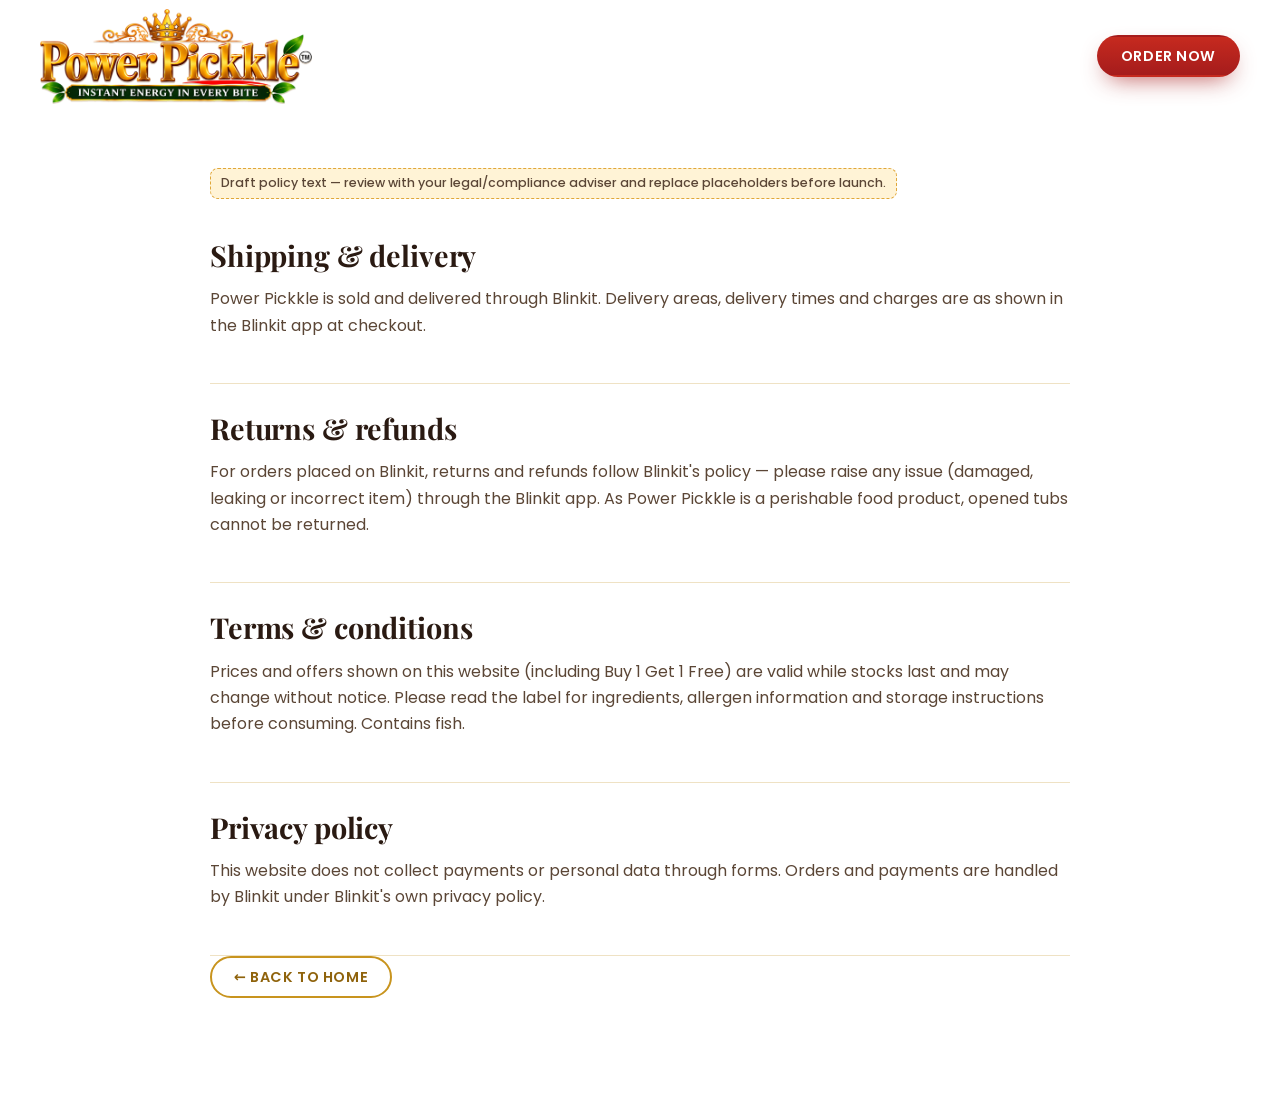
<file: policies.html>
<!doctype html>
<html lang="en-IN">
<head>
<meta charset="utf-8"><meta name="viewport" content="width=device-width, initial-scale=1">
<title>Policies – Power Pickkle</title>
<meta name="robots" content="noindex">
<link rel="icon" href="assets/img/favicon.svg" type="image/svg+xml">
<link href="https://fonts.googleapis.com/css2?family=Cinzel:wght@700;800&family=Playfair+Display:wght@700;800&family=Poppins:wght@400;600&display=swap" rel="stylesheet">
<link rel="stylesheet" href="css/style.css">
<style>.pol{padding:48px 0 80px}.pol section{padding:28px 0;border-bottom:1px solid var(--line)}.pol h2{font-size:1.8rem}.pol p,.pol li{color:var(--ink-2)}</style>
</head>
<body>
<header class="site-header"><div class="wrap header-in"><a href="index.html" class="logo"><img src="assets/img/logo.webp" alt="Power Pickkle" width="1200" height="415"></a><a href="index.html#order" class="btn btn-red">Order Now</a></div></header>
<main class="wrap narrow pol">
<p class="pending">Draft policy text — review with your legal/compliance adviser and replace placeholders before launch.</p>
<section id="shipping"><h2>Shipping &amp; delivery</h2><p>Power Pickkle is sold and delivered through Blinkit. Delivery areas, delivery times and charges are as shown in the Blinkit app at checkout.</p></section>
<section id="returns"><h2>Returns &amp; refunds</h2><p>For orders placed on Blinkit, returns and refunds follow Blinkit's policy — please raise any issue (damaged, leaking or incorrect item) through the Blinkit app. As Power Pickkle is a perishable food product, opened tubs cannot be returned.</p></section>
<section id="terms"><h2>Terms &amp; conditions</h2><p>Prices and offers shown on this website (including Buy 1 Get 1 Free) are valid while stocks last and may change without notice. Please read the label for ingredients, allergen information and storage instructions before consuming. Contains fish.</p></section>
<section id="privacy"><h2>Privacy policy</h2><p>This website does not collect payments or personal data through forms. Orders and payments are handled by Blinkit under Blinkit's own privacy policy.</p></section>
<p><a href="index.html" class="btn btn-ghost">← Back to home</a></p>
</main>
</body></html>
</file>
<file: css/style.css>
/* ==========================================================================
   POWER PICKKLE — visual system
   White canvas · royal gold & saffron · deep chilli red · leaf green
   Display: Playfair Display (echoes the gold serif logotype)  Body: Poppins
   ========================================================================== */
:root {
  --white: #ffffff;
  --cream: #fffaf0;
  --tint: #fdf6e7;
  --gold: #c8941e;
  --gold-2: #e3b341;
  --gold-3: #f7d774;
  --gold-deep: #8f630c;
  --saffron: #f08a1c;
  --red: #a51c1c;
  --red-2: #c62a1f;
  --green: #1f5e2e;
  --green-2: #2f7d3f;
  --ink: #2a1a12;
  --ink-2: #5b4636;
  --muted: #8a7563;
  --line: #efe2c4;
  --shadow-sm: 0 2px 10px rgba(110, 70, 10, .07);
  --shadow: 0 14px 40px -12px rgba(110, 70, 10, .22);
  --shadow-lg: 0 30px 70px -20px rgba(90, 45, 5, .35);
  --r: 18px;
  --r-sm: 12px;
  --display: "Playfair Display", Georgia, "Times New Roman", serif;
  --royal: "Cinzel", "Trajan Pro", Georgia, serif;
  --body: "Poppins", system-ui, -apple-system, "Segoe UI", sans-serif;
  --gold-grad: linear-gradient(135deg, #f7d774 0%, #c8941e 45%, #e9bd52 70%, #9c6b10 100%);
  --header-h: 112px;
  color-scheme: light;
}

*, *::before, *::after { box-sizing: border-box; }
html { scroll-behavior: smooth; scroll-padding-top: calc(var(--header-h) + 8px); -webkit-text-size-adjust: 100%; }
@media (prefers-reduced-motion: reduce) { html { scroll-behavior: auto; } *, *::before, *::after { transition: none !important; animation: none !important; } }
body { margin: 0; background: var(--white); color: var(--ink); font: 400 16px/1.65 var(--body); overflow-x: hidden; font-variant-numeric: lining-nums; -webkit-font-smoothing: antialiased; -moz-osx-font-smoothing: grayscale; text-rendering: optimizeLegibility; }
h1, h2, h3, h4, b, strong, .price, .offer-seal, .cube-chip b, .cmp .time, .dial-txt b { font-variant-numeric: lining-nums; }
body.menu-open { overflow: hidden; }
img { max-width: 100%; display: block; }
a { color: inherit; }
h1, h2, h3, h4 { margin: 0 0 .5em; line-height: 1.15; }
h2 { font: 700 clamp(1.9rem, 3.6vw, 2.85rem)/1.14 var(--display); letter-spacing: -.005em; color: var(--ink); text-wrap: balance; }
h3 { font-size: 1.05rem; font-weight: 600; }
p { margin: 0 0 1em; }
button { font: inherit; cursor: pointer; }
:focus-visible { outline: 3px solid var(--saffron); outline-offset: 3px; border-radius: 6px; }
.skip { position: absolute; left: -999px; top: 8px; background: var(--ink); color: #fff; padding: 8px 14px; border-radius: 8px; z-index: 100; }
.skip:focus { left: 8px; }

.wrap { width: min(1200px, 100% - 32px); margin-inline: auto; }
.narrow { width: min(860px, 100% - 32px); }
.gold { color: var(--gold); background: var(--gold-grad); -webkit-background-clip: text; background-clip: text; -webkit-text-fill-color: transparent; }
.red { color: var(--red); }
.eyebrow { font: 600 .78rem/1 var(--body); letter-spacing: .18em; text-transform: uppercase; color: var(--red); margin-bottom: 14px; display: inline-flex; align-items: center; gap: 10px; }
.eyebrow::before { content: ""; width: 28px; height: 2px; background: var(--gold); border-radius: 2px; }
.eyebrow.light { color: var(--gold-3); }
.fine { font-size: .8rem; color: var(--muted); }
.center { text-align: center; }
.pending { display: inline-block; font-size: .78rem; font-weight: 500; color: #8a4b00; background: #fff3d6; border: 1px dashed #e0a73a; padding: 4px 10px; border-radius: 8px; margin-top: 8px; }
.pending[hidden] { display: none; }

/* ---------- Buttons ---------- */
.btn { display: inline-flex; align-items: center; justify-content: center; gap: 10px; padding: 12px 22px; border-radius: 999px; font: 600 .9rem/1 var(--body); letter-spacing: .04em; text-transform: uppercase; text-decoration: none; border: 2px solid transparent; transition: transform .2s, box-shadow .2s, background .2s, color .2s; white-space: nowrap; }
.btn:hover { transform: translateY(-2px); }
.btn-lg { padding: 16px 28px; font-size: .92rem; }
.btn-block { width: 100%; }
.btn-gold { background: var(--gold-grad); color: #3b2604; box-shadow: 0 10px 24px -8px rgba(200, 148, 30, .7), inset 0 1px 0 rgba(255,255,255,.5); }
.btn-gold:hover { box-shadow: 0 16px 30px -10px rgba(200, 148, 30, .85); }
.btn-red { background: linear-gradient(180deg, var(--red-2), var(--red)); color: #fff; box-shadow: 0 10px 24px -10px rgba(165, 28, 28, .8); }
.btn-ghost { border-color: var(--gold); color: var(--gold-deep); background: #fff; }
.btn-ghost:hover { background: var(--tint); }
.btn-wa { background: #fff; color: var(--green); border-color: #25d366; text-transform: none; letter-spacing: 0; }
.btn svg.wa { width: 20px; height: 20px; }
.btn-wa svg.wa { color: #25d366; }

/* ---------- Header ---------- */
.site-header { position: sticky; top: 0; z-index: 50; background: rgba(255,255,255,.92); backdrop-filter: saturate(1.4) blur(10px); -webkit-backdrop-filter: saturate(1.4) blur(10px); transition: box-shadow .25s; }
.site-header.scrolled { box-shadow: 0 6px 24px -14px rgba(90, 50, 5, .4); }
.header-in { height: var(--header-h); display: flex; align-items: center; justify-content: space-between; gap: 28px; transition: height .3s ease; }
.site-header.scrolled { --header-h: 88px; }
.logo { display: block; flex: none; padding: 8px 14px 8px 0; }
.logo img { height: 94px; width: auto; filter: drop-shadow(0 1px 0 rgba(110, 60, 0, .28)); transition: height .3s ease; }
.site-header.scrolled .logo img { height: 72px; }
.nav { display: flex; align-items: center; gap: 4px; }
.nav a { text-decoration: none; font-weight: 500; font-size: .86rem; letter-spacing: .06em; text-transform: uppercase; padding: 10px 14px; border-radius: 999px; color: var(--ink); position: relative; }
.nav a:not(.btn)::after { content: ""; position: absolute; left: 14px; right: 14px; bottom: 4px; height: 2px; background: var(--gold); transform: scaleX(0); transition: transform .25s; }
.nav a:not(.btn):hover::after, .nav a.active::after { transform: scaleX(1); }
.nav .nav-cta { margin-left: 10px; color: #fff; padding: 12px 22px; }
.burger { display: none; width: 46px; height: 46px; border: 0; background: var(--tint); border-radius: 12px; position: relative; }
.burger span { position: absolute; left: 12px; right: 12px; height: 2.5px; background: var(--ink); border-radius: 2px; transition: transform .25s, opacity .2s; }
.burger span:nth-child(1) { top: 15px; } .burger span:nth-child(2) { top: 22px; } .burger span:nth-child(3) { top: 29px; }
.burger[aria-expanded="true"] span:nth-child(1) { transform: translateY(7px) rotate(45deg); }
.burger[aria-expanded="true"] span:nth-child(2) { opacity: 0; }
.burger[aria-expanded="true"] span:nth-child(3) { transform: translateY(-7px) rotate(-45deg); }

/* ---------- Hero ---------- */
.hero { position: relative; background: radial-gradient(1200px 500px at 85% 0%, #fff4d9 0%, rgba(255,255,255,0) 60%), #fff; overflow: hidden; }
.hero-grid { display: grid; grid-template-columns: 1fr 1.05fr; gap: 40px; align-items: center; padding: 48px 0 70px; }
.hero h1 { font: 800 clamp(2.1rem, 4vw, 3.4rem)/1.08 var(--royal); color: var(--ink); letter-spacing: .01em; text-transform: uppercase; margin-bottom: 22px; }
.hero h1 .gold { display: block; }
.ribbon { display: inline-block; background: linear-gradient(90deg, var(--red), var(--red-2)); color: #fff; font-weight: 600; font-size: clamp(.95rem, 1.6vw, 1.1rem); line-height: 1.45; padding: 12px 34px 12px 20px; clip-path: polygon(0 0, 100% 0, calc(100% - 18px) 50%, 100% 100%, 0 100%); border-radius: 6px 0 0 6px; box-shadow: var(--shadow); }
.lead { color: var(--ink-2); font-size: 1.05rem; max-width: 520px; margin-top: 18px; }
.hero-feats { list-style: none; padding: 0; margin: 22px 0 28px; display: flex; gap: 28px; flex-wrap: wrap; }
.hero-feats li { display: flex; align-items: center; gap: 12px; font-weight: 600; font-size: .82rem; text-transform: uppercase; letter-spacing: .04em; line-height: 1.3; }
.ic { flex: none; width: 54px; height: 54px; border-radius: 50%; display: grid; place-items: center; color: var(--gold-deep); background: radial-gradient(circle at 30% 25%, #fffbe9, #fbe7b4); border: 1.5px solid var(--gold-2); box-shadow: inset 0 0 0 4px #fff; }
.ic svg { width: 28px; height: 28px; }
.hero-cta { display: flex; gap: 14px; flex-wrap: wrap; }

.hero-visual { position: relative; aspect-ratio: 1 / .92; min-height: 360px; }
.hero-spice { position: absolute; right: -8%; top: -6%; width: 62%; border-radius: 0 0 0 60% / 0 0 0 50%; opacity: .95; -webkit-mask-image: radial-gradient(closest-side, #000 55%, transparent 100%); mask-image: radial-gradient(closest-side, #000 55%, transparent 100%); }
.tub-lid-view { position: absolute; left: 0; top: 0; width: 68%; filter: drop-shadow(0 30px 30px rgba(60, 30, 0, .3)); transform: rotate(-8deg); z-index: 2; }
.tub-open-view { position: absolute; right: -2%; bottom: -4%; width: 54%; z-index: 3; filter: drop-shadow(0 30px 30px rgba(60, 30, 0, .28)); }
.tub-lid-view.in { transform: rotate(-8deg); }
.offer-seal { position: absolute; left: 6%; bottom: 0; z-index: 4; width: 168px; height: 168px; border-radius: 50%; background: var(--gold-grad); color: #3b2604; display: flex; flex-direction: column; align-items: center; justify-content: center; text-align: center; line-height: 1; box-shadow: var(--shadow-lg), inset 0 0 0 6px rgba(255,255,255,.45); font-family: var(--display); font-weight: 800; text-transform: uppercase; animation: bob 4s ease-in-out infinite; }
.offer-seal .s1, .offer-seal .s2 { font-size: 1.45rem; }
.offer-seal .s3 { font-size: 2rem; color: var(--red); }
.offer-seal .s4 { font: 600 .68rem/1 var(--body); background: var(--red); color: #fff; padding: 5px 10px; border-radius: 99px; margin: 6px 0 4px; text-transform: none; }
.offer-seal .s5 { font: 700 1.05rem/1 var(--body); }
@keyframes bob { 50% { transform: translateY(-8px) rotate(-3deg); } }
.promise { background: linear-gradient(90deg, var(--green), var(--green-2)); color: #fff; text-align: center; padding: 16px 0; }
.promise p { margin: 0; font: 700 clamp(.9rem, 1.7vw, 1.2rem)/1.35 var(--royal); letter-spacing: .08em; text-transform: uppercase; }
.promise span { color: var(--gold-3); }

/* ---------- Sections ---------- */
.sec { padding: clamp(64px, 9vw, 110px) 0; }
.sec-tint { background: linear-gradient(180deg, var(--tint), #fffdf8); border-block: 1px solid var(--line); }
.sec-head { text-align: center; max-width: 760px; margin: 0 auto 48px; }
.sec-head .eyebrow::after { content: ""; width: 28px; height: 2px; background: var(--gold); border-radius: 2px; }
.sec-head p:last-child { color: var(--ink-2); }

.split { display: grid; grid-template-columns: 1fr 1fr; gap: clamp(32px, 6vw, 80px); align-items: center; }
.split-copy > p { color: var(--ink-2); }
.split-media { position: relative; }
.photo-frame { margin: 0; border-radius: 28px; overflow: hidden; box-shadow: var(--shadow-lg); border: 6px solid #fff; outline: 1.5px solid var(--gold-2); aspect-ratio: 5 / 4; }
.photo-frame img { width: 100%; height: 100%; object-fit: cover; }
.cube-diagram { position: absolute; right: -14px; bottom: -22px; display: flex; gap: 12px; }
.cube-chip { background: #fff; border-radius: 14px; padding: 12px 16px; box-shadow: var(--shadow); border-top: 4px solid var(--gold); text-align: center; }
.cube-chip.green { border-color: var(--green); }
.cube-chip b { display: block; font: 800 1.5rem/1 var(--display); color: var(--red); }
.cube-chip.green b { color: var(--green); }
.cube-chip span { font-size: .72rem; color: var(--muted); text-transform: uppercase; letter-spacing: .05em; }
.why-grid { display: grid; grid-template-columns: 1fr 1fr; gap: 16px; margin-top: 26px; }
.why { display: grid; grid-template-columns: auto 1fr; column-gap: 14px; align-items: center; background: #fff; border: 1px solid var(--line); border-radius: var(--r-sm); padding: 14px; box-shadow: var(--shadow-sm); transition: transform .25s, box-shadow .25s; }
.why:hover { transform: translateY(-3px); box-shadow: var(--shadow); }
.why .ic { grid-row: span 2; width: 48px; height: 48px; }
.why .ic svg { width: 24px; height: 24px; }
.why h3 { margin: 0; font-size: .95rem; }
.why p { margin: 0; font-size: .82rem; color: var(--muted); }

/* compare */
.compare { display: grid; grid-template-columns: 1fr auto 1fr; gap: 24px; align-items: stretch; max-width: 940px; margin: 0 auto; }
.cmp { border-radius: var(--r); padding: 30px 32px; background: #fff; border: 1px solid var(--line); box-shadow: var(--shadow-sm); }
.cmp h3 { font: 700 1.35rem/1.2 var(--display); margin-bottom: 16px; }
.cmp ul { list-style: none; padding: 0; margin: 0 0 18px; }
.cmp li { padding: 8px 0 8px 32px; position: relative; border-bottom: 1px dashed var(--line); }
.cmp-old { color: var(--muted); }
.cmp-old li::before { content: "✕"; position: absolute; left: 4px; color: #c9a38a; font-weight: 700; }
.cmp-old li { text-decoration: line-through; text-decoration-color: rgba(165,28,28,.35); }
.cmp-new { background: linear-gradient(160deg, #fff, #fff7e2); border: 2px solid var(--gold-2); box-shadow: var(--shadow); }
.cmp-new li::before { content: "✓"; position: absolute; left: 2px; top: 7px; width: 22px; height: 22px; display: grid; place-items: center; border-radius: 50%; background: var(--green); color: #fff; font-size: .75rem; font-weight: 700; }
.cmp .time { margin: 0; font: 800 1.6rem/1 var(--display); }
.cmp-old .time { color: #b9a08c; }
.cmp-new .time { color: var(--red); }
.cmp-vs { align-self: center; width: 56px; height: 56px; border-radius: 50%; display: grid; place-items: center; background: var(--red); color: #fff; font: 800 1.1rem var(--display); font-style: italic; box-shadow: var(--shadow); }

/* steps */
.steps { list-style: none; padding: 0; margin: 0; display: grid; grid-template-columns: repeat(3, 1fr); gap: 28px; counter-reset: s; position: relative; }
.step { text-align: center; background: #fff; border-radius: var(--r); padding: 26px 22px 28px; border: 1px solid var(--line); box-shadow: var(--shadow-sm); position: relative; }
.step:not(:last-child)::after { content: ""; position: absolute; right: -24px; top: 34%; width: 20px; height: 20px; border-top: 3px solid var(--red); border-right: 3px solid var(--red); transform: rotate(45deg); z-index: 2; }
.step-vis { height: 190px; display: grid; place-items: center; background: radial-gradient(circle at 50% 60%, #fff2d0, #fff 70%); border-radius: 14px; margin-bottom: 18px; }
.step-vis svg { height: 180px; width: auto; }
.step .num { display: inline-grid; place-items: center; width: 34px; height: 34px; border-radius: 50%; background: var(--red); color: #fff; font-weight: 700; margin-bottom: 10px; }
.step h3 { font: 700 1.2rem var(--display); }
.step p { color: var(--muted); font-size: .9rem; margin: 0; }
.fridge-vis { background: radial-gradient(circle at 50% 60%, #e8f1f6, #fff 70%); }
.fridge { width: 132px; height: 170px; border-radius: 12px; background: linear-gradient(180deg, #eef3f6, #d7e1e7); border: 3px solid #b8c6cf; position: relative; display: flex; align-items: flex-end; justify-content: center; gap: 2px; padding: 0 8px 28px; box-shadow: inset 0 0 20px rgba(0,0,0,.06); }
.fridge::before { content: ""; position: absolute; inset: 8px 8px auto; height: 36px; border-bottom: 3px solid #b8c6cf; }
.fridge .shelf { position: absolute; left: 6px; right: 6px; bottom: 24px; height: 4px; background: #b8c6cf; border-radius: 2px; }
.fridge .mini { width: 56px; }
.fridge .mini svg { height: auto; width: 100%; }
.sec > .wrap > .fine { text-align: center; margin-top: 22px; }

/* lifestyle */
.life-grid { display: grid; grid-template-columns: repeat(5, 1fr); gap: 18px; }
.life { background: #fff; border-radius: var(--r); overflow: hidden; box-shadow: var(--shadow-sm); border: 1px solid var(--line); transition: transform .3s, box-shadow .3s; display: flex; flex-direction: column; }
.life:hover { transform: translateY(-6px); box-shadow: var(--shadow); }
.life img { aspect-ratio: 4 / 3.1; width: 100%; object-fit: cover; transition: transform .6s; }
.life:hover img { transform: scale(1.05); }
.life-txt { padding: 16px 16px 20px; position: relative; }
.life .tag { display: inline-block; font: 700 .72rem/1 var(--body); letter-spacing: .08em; text-transform: uppercase; color: var(--red); margin-bottom: 8px; }
.life p { margin: 0; font-size: .9rem; color: var(--ink-2); font-style: italic; }

/* nutrition cards */
.nut-cards { display: grid; grid-template-columns: repeat(6, 1fr); gap: 16px; margin-bottom: 40px; }
.nc { text-align: center; padding: 24px 14px; border-radius: var(--r); background: #fff; border: 1px solid var(--line); box-shadow: var(--shadow-sm); transition: transform .25s, box-shadow .25s, border-color .25s; }
.nc:hover { transform: translateY(-4px); border-color: var(--gold-2); box-shadow: var(--shadow); }
.nc .ic { margin: 0 auto 12px; }
.nc h3 { font-size: .9rem; text-transform: uppercase; letter-spacing: .04em; margin-bottom: 6px; }
.nc b { display: block; color: var(--red); font-size: .9rem; margin-bottom: 8px; }
.nc p { font-size: .8rem; color: var(--muted); margin: 0; }
.nut-panel { background: #fff; border-radius: 24px; padding: clamp(20px, 3.5vw, 40px); box-shadow: var(--shadow); border: 1px solid var(--line); }
.nut-top { display: flex; justify-content: space-between; align-items: center; gap: 16px; flex-wrap: wrap; margin-bottom: 24px; }
.nut-top h3 { font: 800 1.5rem var(--display); margin: 0; }
.nut-top small { font: 400 .85rem var(--body); color: var(--muted); }
.seg { display: inline-flex; background: var(--tint); border: 1.5px solid var(--gold-2); border-radius: 999px; padding: 4px; }
.seg button { border: 0; background: transparent; padding: 10px 20px; border-radius: 999px; font-weight: 600; font-size: .88rem; color: var(--gold-deep); transition: background .25s, color .25s; }
.seg button[aria-selected="true"] { background: var(--gold-grad); color: #3b2604; box-shadow: var(--shadow-sm); }
.nut-hero { display: grid; grid-template-columns: 160px 1fr; gap: 36px; align-items: center; padding: 8px 0 28px; border-bottom: 1px solid var(--line); margin-bottom: 24px; }
.dial { position: relative; width: 160px; height: 160px; }
.dial svg { width: 100%; height: 100%; transform: rotate(-90deg); }
.dial-bg { fill: none; stroke: #f6ead0; stroke-width: 12; }
.dial-fg { fill: none; stroke: var(--saffron); stroke-width: 12; stroke-linecap: round; transition: stroke-dashoffset .8s cubic-bezier(.2,.7,.2,1); }
.dial-txt { position: absolute; inset: 0; display: grid; place-content: center; text-align: center; }
.dial-txt b { font: 800 1.7rem/1 var(--display); }
.dial-txt span { font-size: .8rem; color: var(--muted); }
.macros { display: grid; gap: 16px; }
.mac-top { display: flex; justify-content: space-between; font-size: .92rem; margin-bottom: 6px; }
.mac-top b { color: var(--red); }
.bar { height: 10px; background: #f6ead0; border-radius: 99px; overflow: hidden; }
.bar i { display: block; height: 100%; background: linear-gradient(90deg, var(--gold-2), var(--saffron)); border-radius: 99px; transition: width .8s cubic-bezier(.2,.7,.2,1); }
.mac:nth-child(1) .bar i { background: linear-gradient(90deg, #d9534a, var(--red)); }
.mac:nth-child(3) .bar i { background: linear-gradient(90deg, #5aa86a, var(--green)); }
.nut-table { display: grid; grid-template-columns: 1.3fr 1fr 1fr; gap: 28px; align-items: start; }
.nut-table table { width: 100%; border-collapse: collapse; font-size: .9rem; }
.nut-table caption { text-align: left; font: 700 .78rem var(--body); letter-spacing: .12em; text-transform: uppercase; color: var(--gold-deep); padding-bottom: 8px; border-bottom: 2px solid var(--gold-2); margin-bottom: 4px; }
.nut-table th { text-align: left; font-weight: 500; padding: 7px 0; border-bottom: 1px dashed var(--line); }
.nut-table td { text-align: right; padding: 7px 0; border-bottom: 1px dashed var(--line); font-variant-numeric: tabular-nums; font-weight: 600; }
.nut-table tr.sub th { padding-left: 14px; font-size: .84rem; color: var(--ink-2); }
.nut-table tr.sub td { font-weight: 500; color: var(--ink-2); }

/* pairing */
.pair-grid { display: grid; grid-template-columns: repeat(6, 1fr); gap: 18px; }
.pair { border: 0; background: #fff; border-radius: var(--r); padding: 14px 14px 16px; box-shadow: var(--shadow-sm); border: 1px solid var(--line); text-align: center; transition: transform .25s, box-shadow .25s; }
.pair:hover { transform: translateY(-5px) rotate(-1deg); box-shadow: var(--shadow); }
.pair img { width: 100%; aspect-ratio: 1; object-fit: cover; border-radius: 50%; margin-bottom: 12px; }
.pair span { font-weight: 600; font-size: .85rem; text-transform: uppercase; letter-spacing: .06em; }
.lightbox { position: fixed; inset: 0; z-index: 90; background: rgba(30, 15, 5, .62); display: grid; place-items: center; padding: 16px; backdrop-filter: blur(4px); }
.lightbox[hidden] { display: none; }
.lb-card { background: #fff; border-radius: 22px; overflow: hidden; width: min(720px, 100%); display: grid; grid-template-columns: 1fr 1fr; position: relative; box-shadow: var(--shadow-lg); animation: pop .3s ease; }
@keyframes pop { from { transform: scale(.94); opacity: 0; } }
.lb-card img { width: 100%; height: 100%; object-fit: cover; min-height: 260px; }
.lb-body { padding: 32px 28px; display: flex; flex-direction: column; justify-content: center; }
.lb-body h3 { font: 800 1.5rem var(--display); }
.lb-body p { color: var(--ink-2); }
.lb-nav { display: flex; gap: 10px; margin-top: auto; }
.lb-nav .btn { padding: 10px 16px; font-size: .78rem; }
.lb-close { position: absolute; top: 10px; right: 12px; width: 40px; height: 40px; border-radius: 50%; border: 0; background: #fff; font-size: 1.6rem; line-height: 1; box-shadow: var(--shadow-sm); z-index: 2; }

/* flavour */
.flavour { position: relative; min-height: 560px; display: flex; align-items: center; overflow: hidden; background: #5c1608; }
.flavour-bg { position: absolute; inset: 0; width: 100%; height: 100%; object-fit: cover; }
.flavour::after { content: ""; position: absolute; inset: 0; background: linear-gradient(90deg, rgba(40, 10, 2, .88) 0%, rgba(40, 10, 2, .55) 45%, rgba(40, 10, 2, 0) 75%); }
.flavour-in { position: relative; z-index: 2; padding: 80px 0; }
.flavour-card { max-width: 520px; color: #fff; }
.flavour h2 { color: #fff; text-transform: uppercase; font-family: var(--royal); font-weight: 800; font-size: clamp(2rem, 4vw, 3.1rem); }
.flavour h2 span { color: var(--gold-3); }
.flavour p { color: #f7e6d0; }
.notes { list-style: none; padding: 0; margin: 24px 0 0; display: grid; gap: 12px; max-width: 400px; }
.notes li { display: grid; grid-template-columns: 130px 1fr; align-items: center; gap: 12px; font-size: .85rem; }
.notes b { font-weight: 600; color: var(--gold-3); }
.notes span { height: 8px; border-radius: 99px; background: rgba(255,255,255,.18); position: relative; overflow: hidden; }
.notes span::after { content: ""; position: absolute; inset: 0; width: calc(var(--v) * 100%); background: linear-gradient(90deg, var(--saffron), var(--red-2)); border-radius: inherit; transform-origin: left; transform: scaleX(0); transition: transform 1.2s cubic-bezier(.2,.7,.2,1) .3s; }
.flavour-card.in .notes span::after { transform: scaleX(1); }

/* offer */
.offer { display: grid; grid-template-columns: 1.05fr 1fr; gap: clamp(30px, 5vw, 70px); align-items: center; background: linear-gradient(135deg, #fff 0%, #fff8e6 100%); border: 2px solid var(--gold-2); border-radius: 32px; padding: clamp(24px, 4vw, 56px); box-shadow: var(--shadow-lg); position: relative; overflow: hidden; }
.offer::before { content: ""; position: absolute; width: 520px; height: 520px; left: -160px; top: -140px; border-radius: 50%; background: radial-gradient(circle, rgba(247, 215, 116, .45), transparent 65%); }
.offer-vis { position: relative; }
.offer-tubs { display: grid; grid-template-columns: 1fr 1fr; gap: 0; position: relative; }
.offer-tubs > div { filter: drop-shadow(0 22px 22px rgba(60, 30, 0, .3)); }
.offer-tubs > div:last-child { margin-left: -14%; margin-top: 10%; }
.free-tag { position: absolute; right: 4%; top: 2%; background: var(--red); color: #fff; font: 800 1.2rem/1.05 var(--display); padding: 14px 16px; border-radius: 50%; width: 92px; height: 92px; display: grid; place-items: center; text-align: center; transform: rotate(12deg); box-shadow: var(--shadow); border: 3px dashed rgba(255,255,255,.6); }
.offer-copy { position: relative; }
.avail { display: inline-flex; align-items: center; gap: 8px; margin: 0 0 18px; padding: 7px 14px 7px 12px; border-radius: 999px; background: #fff8d6; border: 1.5px solid #f8cb46; font-size: .86rem; font-weight: 500; color: var(--ink); }
.avail b { color: #0c831f; font-weight: 700; }
.avail-dot { width: 9px; height: 9px; border-radius: 50%; background: #0c831f; box-shadow: 0 0 0 0 rgba(12,131,31,.5); animation: ping 2s infinite; }
@keyframes ping { 70% { box-shadow: 0 0 0 8px rgba(12,131,31,0); } 100% { box-shadow: 0 0 0 0 rgba(12,131,31,0); } }
.avail-sm { margin: 0 0 0 8px; padding: 5px 12px 5px 10px; font-size: .78rem; vertical-align: middle; }
.pill-red { display: inline-block; background: var(--red); color: #fff; font: 700 .75rem/1 var(--body); letter-spacing: .14em; text-transform: uppercase; padding: 9px 18px 9px 14px; clip-path: polygon(0 0, 100% 0, calc(100% - 10px) 50%, 100% 100%, 0 100%); }
.offer-title { font: 800 clamp(2.2rem, 4.4vw, 3.5rem)/1.05 var(--display); letter-spacing: .01em; margin: 16px 0 8px; background: var(--gold-grad); -webkit-background-clip: text; background-clip: text; -webkit-text-fill-color: transparent; color: var(--gold); }
.offer-sub { font-size: 1.15rem; font-weight: 600; margin-bottom: 10px; }
.price-row { display: flex; align-items: baseline; gap: 16px; flex-wrap: wrap; margin-bottom: 6px; }
.price { font: 800 clamp(3rem, 5.6vw, 4.3rem)/1 var(--body); color: var(--red); letter-spacing: -.02em; }
.mrp { color: var(--muted); }
.save { background: #e7f3e9; color: var(--green); font-weight: 700; font-size: .85rem; padding: 6px 12px; border-radius: 99px; }
.save:empty { display: none; }
.tagline-sm { font-weight: 600; color: var(--ink-2); }
.bill { background: #fff; border: 1px solid var(--line); border-radius: 16px; padding: 14px 18px; margin: 18px 0; }
.bill > div { display: flex; justify-content: space-between; gap: 12px; padding: 8px 0; font-size: .92rem; border-bottom: 1px dashed var(--line); }
.bill > div.total { border: 0; font-size: 1.05rem; }
.bill .total b { color: var(--red); }
.bill .fine { margin: 4px 0 0; }
.bill .fine:empty { display: none; }

/* reviews */
.sample-note { font-size: .85rem; background: #fff3d6; border: 1px dashed #e0a73a; border-radius: 10px; padding: 8px 14px; display: inline-block; color: #8a4b00 !important; }
.carousel { position: relative; padding: 0 56px 44px; }
.car-viewport { overflow: hidden; padding: 10px 4px 20px; margin: -10px -4px -20px; }
.car-track { display: flex; column-gap: 22px; transition: transform .6s cubic-bezier(.2,.7,.2,1); }
.rev { margin: 0; flex: 0 0 calc((100% - 44px) / 3); background: #fff; border-radius: var(--r); padding: 26px 24px 22px; border: 1px solid var(--line); box-shadow: var(--shadow-sm); display: flex; flex-direction: column; position: relative; }
.sample-badge { align-self: flex-start; margin-bottom: 12px; font-size: .64rem; font-weight: 600; letter-spacing: .04em; color: #8a4b00; background: #fff3d6; border: 1px dashed #e0a73a; border-radius: 99px; padding: 3px 8px; text-transform: uppercase; }
.stars { display: flex; gap: 3px; margin-bottom: 12px; }
.stars svg { width: 18px; height: 18px; color: #e8dcc2; }
.stars svg.on { color: var(--gold-2); }
.rev blockquote { margin: 0 0 18px; color: var(--ink-2); font-size: .95rem; flex: 1; }
.rev figcaption { display: flex; align-items: center; gap: 12px; }
.rev figcaption b { display: block; font-size: .92rem; }
.rev figcaption small { color: var(--muted); }
.avatar { width: 48px; height: 48px; border-radius: 50%; display: grid; place-items: center; color: #fff; font-weight: 700; overflow: hidden; border: 3px solid #fff; box-shadow: 0 0 0 2px var(--gold-2); }
.avatar img { width: 100%; height: 100%; object-fit: cover; }
.car-btn { position: absolute; top: calc(50% - 22px); transform: translateY(-50%); width: 44px; height: 44px; border-radius: 50%; border: 1.5px solid var(--gold-2); background: #fff; color: var(--gold-deep); display: grid; place-items: center; box-shadow: var(--shadow-sm); }
.car-btn svg { width: 20px; height: 20px; }
.car-btn.prev { left: 0; } .car-btn.prev svg { transform: scaleX(-1); }
.car-btn.next { right: 0; }
.car-btn:hover { background: var(--tint); }
.car-dots { position: absolute; left: 0; right: 0; bottom: 0; display: flex; justify-content: center; gap: 8px; }
.car-dots button { width: 10px; height: 10px; border-radius: 99px; border: 0; background: #e8dcc2; padding: 0; transition: width .3s, background .3s; }
.car-dots button[aria-selected="true"] { width: 28px; background: var(--gold); }

/* story */
.split.flip { grid-template-columns: 1.1fr .9fr; }
.quote { font: italic 700 1.4rem var(--display); color: var(--green) !important; border-left: 4px solid var(--gold); padding-left: 16px; }
.story-vis { position: relative; display: grid; place-items: center; min-height: 420px; background: radial-gradient(circle at 50% 55%, #fff1cc 0%, #fff 65%); border-radius: 50%; }
.story-badge { position: absolute; top: 4%; left: 50%; transform: translateX(-50%); width: 76%; text-align: center; }
.story-badge p { margin: 4px 0 0; font-weight: 600; font-size: .78rem; letter-spacing: .14em; text-transform: uppercase; color: var(--green); }
.story-tub { width: 64%; margin-top: 30%; filter: drop-shadow(0 26px 24px rgba(60, 30, 0, .3)); }

/* ingredients */
.ing { display: grid; grid-template-columns: 1.5fr 1fr; gap: 40px; align-items: start; }
.ing h2 { font-size: clamp(1.7rem, 3vw, 2.3rem); }
.chips { list-style: none; padding: 0; margin: 0; display: flex; flex-wrap: wrap; gap: 10px; }
.chips li { background: #fff; border: 1px solid var(--gold-2); border-radius: 99px; padding: 8px 16px; font-size: .88rem; font-weight: 500; box-shadow: var(--shadow-sm); }
.chips li:first-child { background: var(--gold-grad); border-color: transparent; font-weight: 700; }
.chips li.tbc { border-style: dashed; color: #8a4b00; background: #fff3d6; }
.ing-side { display: grid; gap: 14px; }
.info-card { display: flex; gap: 16px; align-items: center; background: #fff; border: 1px solid var(--line); border-radius: var(--r-sm); padding: 16px; box-shadow: var(--shadow-sm); }
.info-card h3 { margin: 0 0 2px; font-size: .95rem; display: flex; align-items: center; gap: 8px; }
.info-card p { margin: 0; font-size: .85rem; color: var(--ink-2); }
.info-card.warn .ic { color: var(--red); border-color: #e8a49a; background: radial-gradient(circle at 30% 25%, #fff, #fde3df); }
.nv { width: 16px; height: 16px; border: 2px solid #7b3f00; display: inline-grid; place-items: center; }
.nv::after { content: ""; border: 5px solid transparent; border-bottom: 8px solid #7b3f00; border-top: 0; }

/* faq */
.faq { display: grid; gap: 12px; }
.faq details { background: #fff; border: 1px solid var(--line); border-radius: 14px; box-shadow: var(--shadow-sm); transition: border-color .25s, box-shadow .25s; }
.faq details[open] { border-color: var(--gold-2); box-shadow: var(--shadow); }
.faq summary { list-style: none; cursor: pointer; padding: 18px 60px 18px 22px; font-weight: 600; position: relative; }
.faq summary::-webkit-details-marker { display: none; }
.faq summary::after { content: "+"; position: absolute; right: 18px; top: 50%; transform: translateY(-50%); width: 30px; height: 30px; display: grid; place-items: center; border-radius: 50%; background: var(--tint); color: var(--gold-deep); font-size: 1.3rem; font-weight: 500; transition: transform .25s, background .25s; }
.faq details[open] summary::after { transform: translateY(-50%) rotate(45deg); background: var(--gold-grad); }
.faq details > div { overflow: hidden; transition: height .26s ease; }
.faq details p { padding: 0 22px; color: var(--ink-2); margin: 0 0 16px; }

/* final */
.final { background: linear-gradient(120deg, var(--red) 0%, #7e1212 60%, #5c0d0d 100%); color: #fff; overflow: hidden; position: relative; }
.final::before { content: ""; position: absolute; inset: 0; background: radial-gradient(600px 300px at 15% 50%, rgba(247, 215, 116, .25), transparent 70%); }
.final-in { position: relative; display: grid; grid-template-columns: 340px 1fr; gap: 40px; align-items: center; padding: 56px 0; }
.final h2 { color: #fff; text-transform: uppercase; font-family: var(--royal); font-weight: 800; }
.final h2 span { color: var(--gold-3); }
.final p { color: #fde7d6; }
.final-price { font-size: 1.15rem; }
.final-price b { color: var(--gold-3); font-size: 1.4rem; }
.final-tub { filter: drop-shadow(0 26px 28px rgba(0,0,0,.45)); }

/* footer */
.footer { background: #fffcf4; border-top: 4px solid var(--gold-2); padding-top: 56px; font-size: .9rem; }
.foot-grid { display: grid; grid-template-columns: 1.4fr .8fr .9fr 1fr 1.4fr 1.2fr; gap: 28px; padding-bottom: 40px; }
.foot-brand img { width: 200px; height: auto; margin-bottom: 12px; }
.foot-brand p { color: var(--ink-2); }
.footer h4 { font: 700 .78rem var(--body); letter-spacing: .14em; text-transform: uppercase; color: var(--gold-deep); margin-bottom: 14px; }
.footer a:not(.btn) { display: block; text-decoration: none; color: var(--ink-2); padding: 4px 0; }
.footer a:not(.btn):hover { color: var(--red); }
.foot-mfr p { color: var(--ink-2); }
.fssai { display: flex; align-items: center; gap: 8px; font-size: .82rem; }
.fssai-logo { font: italic 800 1.25rem/1 Georgia, serif; color: #1c3f94; }
.foot-help .btn { margin: 6px 0 10px; }
.foot-help .mail { display: flex !important; align-items: center; gap: 8px; word-break: break-all; }
.foot-help .mail[hidden] { display: none !important; }
.foot-help .mail svg { width: 18px; height: 18px; flex: none; }
.foot-bottom { border-top: 1px solid var(--line); padding: 16px 0; text-align: center; font-size: .78rem; color: var(--muted); }

/* sticky order (mobile) */
.sticky-order { position: fixed; left: 12px; right: 12px; bottom: 12px; z-index: 60; display: none; align-items: center; justify-content: space-between; gap: 12px; background: #fff; border: 1.5px solid var(--gold-2); border-radius: 18px; padding: 10px 10px 10px 16px; box-shadow: 0 16px 40px -10px rgba(60, 30, 0, .45); transform: translateY(140%); transition: transform .35s cubic-bezier(.2,.7,.2,1); }
.sticky-order.show { transform: none; }
.sticky-order b { display: block; font: 800 1rem/1.1 var(--display); color: var(--red); }
.sticky-order span { font-size: .8rem; color: var(--ink-2); }
.toast { position: fixed; left: 50%; bottom: 96px; transform: translate(-50%, 30px); opacity: 0; pointer-events: none; z-index: 95; background: var(--ink); color: #fff; padding: 12px 20px; border-radius: 12px; font-size: .88rem; width: max-content; max-width: calc(100% - 32px); text-align: center; transition: opacity .3s, transform .3s; }
.toast.show { opacity: 1; transform: translate(-50%, 0); }

/* reveal */
.js .reveal { opacity: 0; transform: translateY(26px); transition: opacity .7s ease, transform .7s cubic-bezier(.2,.7,.2,1); }
.js .reveal.in { opacity: 1; transform: none; }
.js .tub-lid-view.reveal { transform: rotate(-14deg) translateY(30px); }
.js .tub-lid-view.reveal.in { transform: rotate(-8deg); }

/* ---------- Responsive ---------- */
@media (max-width: 1140px) {
  .nav a { padding: 10px 10px; font-size: .8rem; }
  .foot-grid { grid-template-columns: repeat(3, 1fr); }
  .nut-cards { grid-template-columns: repeat(3, 1fr); }
  .life-grid { grid-template-columns: repeat(3, 1fr); }
  .pair-grid { grid-template-columns: repeat(3, 1fr); }
}
@media (max-width: 960px) {
  :root { --header-h: 88px; }
  .logo { padding: 6px 10px 6px 0; }
  .logo img { height: 72px; }
  .site-header.scrolled { --header-h: 76px; }
  .site-header.scrolled .logo img { height: 62px; }
  .burger { display: block; z-index: 2; }
  .nav { position: fixed; inset: var(--header-h) 0 0 0; background: #fff; flex-direction: column; align-items: stretch; padding: 20px 16px 40px; gap: 2px; transform: translateY(-12px); opacity: 0; pointer-events: none; transition: transform .3s cubic-bezier(.2,.7,.2,1), opacity .25s, visibility 0s .3s; overflow-y: auto; visibility: hidden; }
  .nav.open { transform: none; opacity: 1; pointer-events: auto; visibility: visible; transition-delay: 0s; }
  .nav a { font-size: 1.05rem; padding: 16px 12px; border-bottom: 1px solid var(--line); border-radius: 0; }
  .nav a:not(.btn)::after { display: none; }
  .nav .nav-cta { margin: 20px 0 0; border-radius: 999px; border: 0; justify-content: center; }
  .hero-grid { grid-template-columns: 1fr; padding-top: 28px; gap: 10px; }
  .hero-visual { max-width: 560px; margin: 0 auto; width: 100%; order: -1; min-height: 0; }
  .split, .split.flip, .ing, .offer { grid-template-columns: 1fr; }
  .split.flip .story-vis { order: -1; max-width: 420px; margin: 0 auto; width: 100%; }
  .compare { grid-template-columns: 1fr; }
  .cmp-vs { justify-self: center; }
  .steps { grid-template-columns: 1fr; max-width: 460px; margin: 0 auto; }
  .step:not(:last-child)::after { right: auto; left: 50%; top: auto; bottom: -24px; transform: translateX(-50%) rotate(135deg); }
  .nut-table { grid-template-columns: 1fr 1fr; }
  .nut-table table:first-child { grid-column: 1 / -1; }
  .lb-card { grid-template-columns: 1fr; }
  .lb-card img { min-height: 0; aspect-ratio: 4 / 3; }
  .final-in { grid-template-columns: 1fr; text-align: center; padding: 40px 0 56px; }
  .final-tub { width: 240px; margin: 0 auto; }
  .sticky-order { display: flex; }
  .footer { padding-bottom: 88px; }
  .offer-vis { max-width: 460px; margin: 0 auto; width: 100%; }
}
@media (max-width: 640px) {
  body { font-size: 15px; }
  .hero-visual { aspect-ratio: 1 / .95; }
  .offer-seal { width: 128px; height: 128px; left: 0; }
  .offer-seal .s1, .offer-seal .s2 { font-size: 1.1rem; }
  .offer-seal .s3 { font-size: 1.5rem; }
  .offer-seal .s4 { font-size: .58rem; padding: 4px 8px; }
  .offer-seal .s5 { font-size: .9rem; }
  .hero-feats { gap: 14px; justify-content: space-between; }
  .hero-feats li { flex-direction: column; text-align: center; font-size: .72rem; gap: 8px; }
  .hero-cta .btn { width: 100%; }
  .ribbon { padding-right: 30px; font-size: .9rem; }
  .ribbon br { display: none; }
  .why-grid { grid-template-columns: 1fr; }
  .cube-diagram { right: 8px; bottom: -26px; }
  .life-grid { grid-template-columns: 1fr 1fr; gap: 12px; }
  .life:last-child { grid-column: 1 / -1; }
  .life:last-child img { aspect-ratio: 16 / 8; }
  .life-txt { padding: 12px; }
  .life p { font-size: .82rem; }
  .nut-cards { grid-template-columns: 1fr 1fr; gap: 12px; }
  .nut-hero { grid-template-columns: 1fr; justify-items: center; gap: 22px; }
  .macros { width: 100%; }
  .nut-table { grid-template-columns: 1fr; gap: 20px; }
  .seg { width: 100%; }
  .seg button { flex: 1; padding: 10px 8px; font-size: .82rem; }
  .pair-grid { grid-template-columns: repeat(3, 1fr); gap: 10px; }
  .pair { padding: 8px 6px 10px; }
  .pair span { font-size: .68rem; letter-spacing: .02em; }
  .carousel { padding: 0 0 44px; }
  .car-btn { display: none; }
  .flavour { min-height: 0; }
  .flavour::after { background: linear-gradient(180deg, rgba(40, 10, 2, .5) 0%, rgba(40, 10, 2, .9) 60%); }
  .flavour-in { padding: 220px 0 56px; }
  .notes li { grid-template-columns: 110px 1fr; }
  .foot-grid { grid-template-columns: 1fr 1fr; }
  .foot-brand, .foot-mfr, .foot-help { grid-column: 1 / -1; }
  .free-tag { width: 74px; height: 74px; font-size: 1rem; }
  .bill > div { font-size: .85rem; }
}

/* carousel slides per view (kept in sync with perView() in main.js) */
@media (max-width: 999px) { .rev { flex-basis: calc((100% - 22px) / 2); } }
@media (max-width: 679px) { .rev { flex-basis: 100%; } }

/* swimming jellyfish (js/jellyfish.js) */
.jelly { position: fixed; left: 0; top: 0; width: 120px; height: 230px; transform-origin: 60px 34px; pointer-events: none; z-index: 45; will-change: transform; filter: drop-shadow(0 6px 14px rgba(240, 138, 28, .35)) drop-shadow(0 0 10px rgba(247, 215, 116, .45)); }
.jelly svg { display: block; overflow: visible; }
body.menu-open .jelly { opacity: 0; transition: opacity .2s; }
@media print { .jelly { display: none; } }

/* ---------- Instagram: floating button (brand-themed) ---------- */
.insta-fab[hidden], .insta-link[hidden] { display: none !important; }
.insta-fab {
  position: fixed; left: 22px; bottom: 24px; z-index: 55;
  display: flex; align-items: center; height: 58px; padding: 4px; border-radius: 999px;
  background: #fffdf7; border: 1.5px solid var(--gold-2);
  box-shadow: 0 14px 30px -12px rgba(110, 60, 0, .45), 0 2px 6px rgba(110, 60, 0, .12);
  text-decoration: none; color: var(--ink);
  transition: box-shadow .3s, transform .3s;
}
.insta-fab-ic {
  flex: none; width: 48px; height: 48px; border-radius: 50%;
  display: flex; align-items: center; justify-content: center;
  background: linear-gradient(145deg, var(--red-2) 0%, var(--red) 60%, #7e1212 100%);
  color: #fff3cf;
  box-shadow: inset 0 0 0 2px rgba(247, 215, 116, .85), inset 0 2px 4px rgba(255, 255, 255, .25);
}
.insta-fab-ic svg { display: block; width: 24px; height: 24px; }
.insta-fab-label {
  max-width: 0; overflow: hidden; white-space: nowrap; opacity: 0;
  font-size: .86rem; font-weight: 500; line-height: 1;
  transition: max-width .35s cubic-bezier(.2,.7,.2,1), opacity .25s, padding .35s;
}
.insta-fab-label b { color: var(--red); font-weight: 700; }
.insta-fab:hover, .insta-fab:focus-visible { transform: translateY(-2px); box-shadow: 0 18px 34px -12px rgba(110, 60, 0, .5), 0 2px 6px rgba(110, 60, 0, .12); }
.insta-fab:hover .insta-fab-label, .insta-fab:focus-visible .insta-fab-label { max-width: 220px; opacity: 1; padding: 0 16px 0 12px; }
@media (max-width: 960px) {
  .insta-fab { left: 14px; bottom: 92px; height: 52px; }      /* sits above the mobile order bar */
  .insta-fab-ic { width: 42px; height: 42px; }
  .insta-fab-ic svg { width: 22px; height: 22px; }
}
@media print { .insta-fab { display: none !important; } }

/* footer Instagram line, same theme */
.insta-link { display: flex !important; align-items: center; gap: 12px; margin: 4px 0 10px; text-decoration: none; line-height: 1.3; }
.insta-link b { color: var(--red); }
.insta-ic { flex: none; width: 40px; height: 40px; border-radius: 50%; display: flex; align-items: center; justify-content: center; color: #fff3cf; background: linear-gradient(145deg, var(--red-2), var(--red) 60%, #7e1212); box-shadow: inset 0 0 0 2px rgba(247, 215, 116, .85); }
.insta-ic svg { display: block; width: 20px; height: 20px; }
</file>
